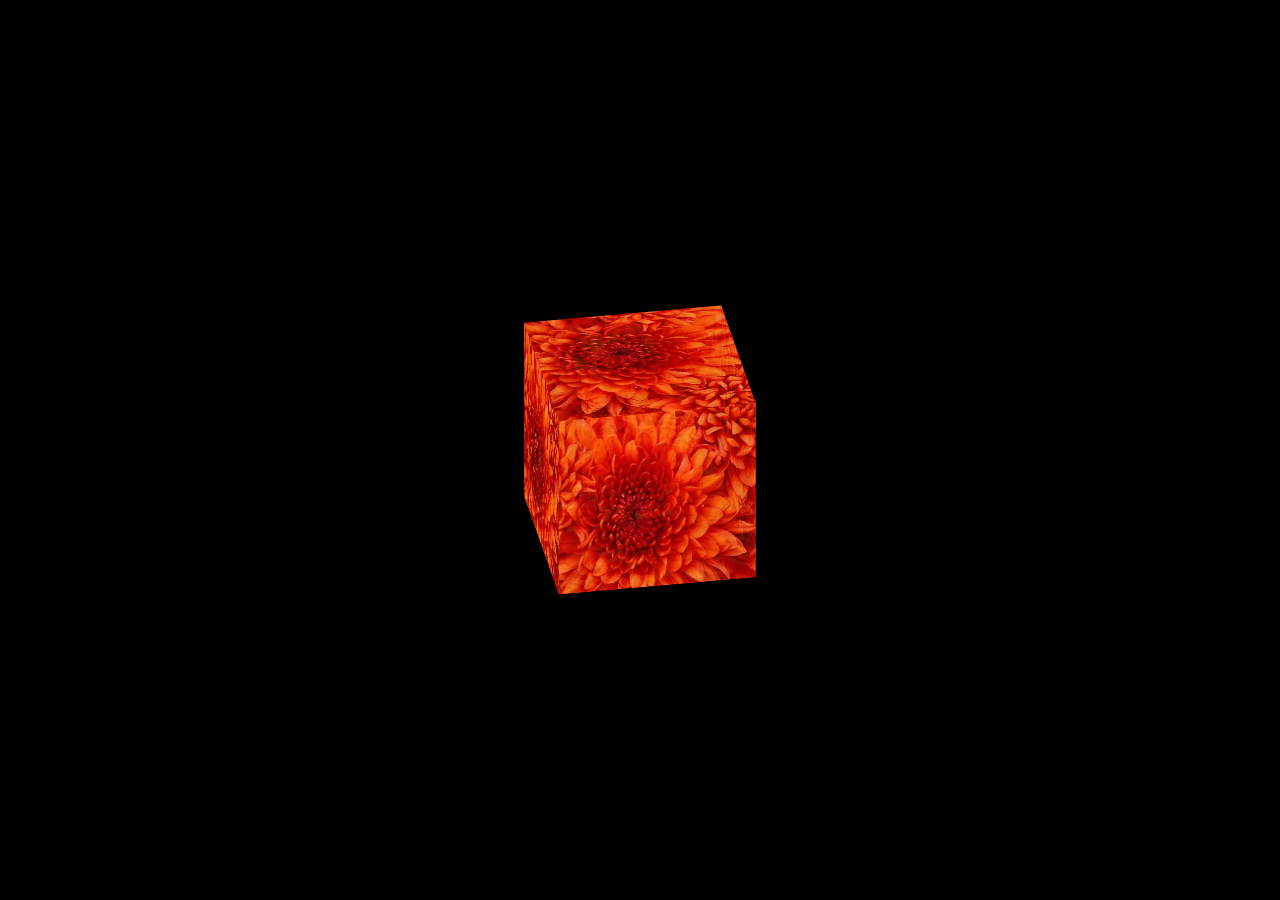
<file: index.html>
<!DOCTYPE html>
<html>
	<head>
		<meta charset="utf-8" />
		<title></title>
		<script src="js/vue.js" type="text/javascript" charset="utf-8"></script>
      <link rel="stylesheet" href="./css/index.css" />
	</head>
	 <body>
	        <!--/*外层最大容器*/-->
	        <div class="wrap">
	    <!--    /*包裹所有元素的容器*/-->
	        <div class="cube">
	            <!--前面图片 -->
	            <div class="out_front">
	                <img src="img/1.jpg"  class="pic"/>
	            </div>
	            <!--后面图片 -->
	            <div class="out_back">
	                <img src="img/2.jpg"  class="pic"/>
	            </div>
	            <!--左图片 -->
	            <div class="out_left">
	                <img src="img/3.jpg"  class="pic"/>
	            </div>
	            <div class="out_right">
	                <img src="img/4.jpg"  class="pic"/>
	            </div>
	            <div class="out_top">
	                <img src="img/5.jpg"  class="pic"/>
	            </div>
	            <div class="out_bottom">
	                <img src="img/6.jpg"  class="pic"/>
	            </div>
	            <!--小正方体 --> 
	            <span class="in_front">
	                <img src="img/7.jpg" class="in_pic" />
	            </span>
	            <span class="in_back">
	                 <img src="img/8.jpg" class="in_pic" />
	            </span>
	            <span class="in_left">
	                <img src="img/9.jpg" class="in_pic" />
	            </span>
	            <span class="in_right">
	                <img src="img/10.jpg" class="in_pic" />
	            </span>
	            <span class="in_top">
	                <img src="img/11.jpg" class="in_pic" />
	            </span>
	            <span class="in_bottom">
	                <img src="img/12.jpg" class="in_pic" />
	            </span>
	        </div>
	        </div>
	    </body>
</html>
</file>
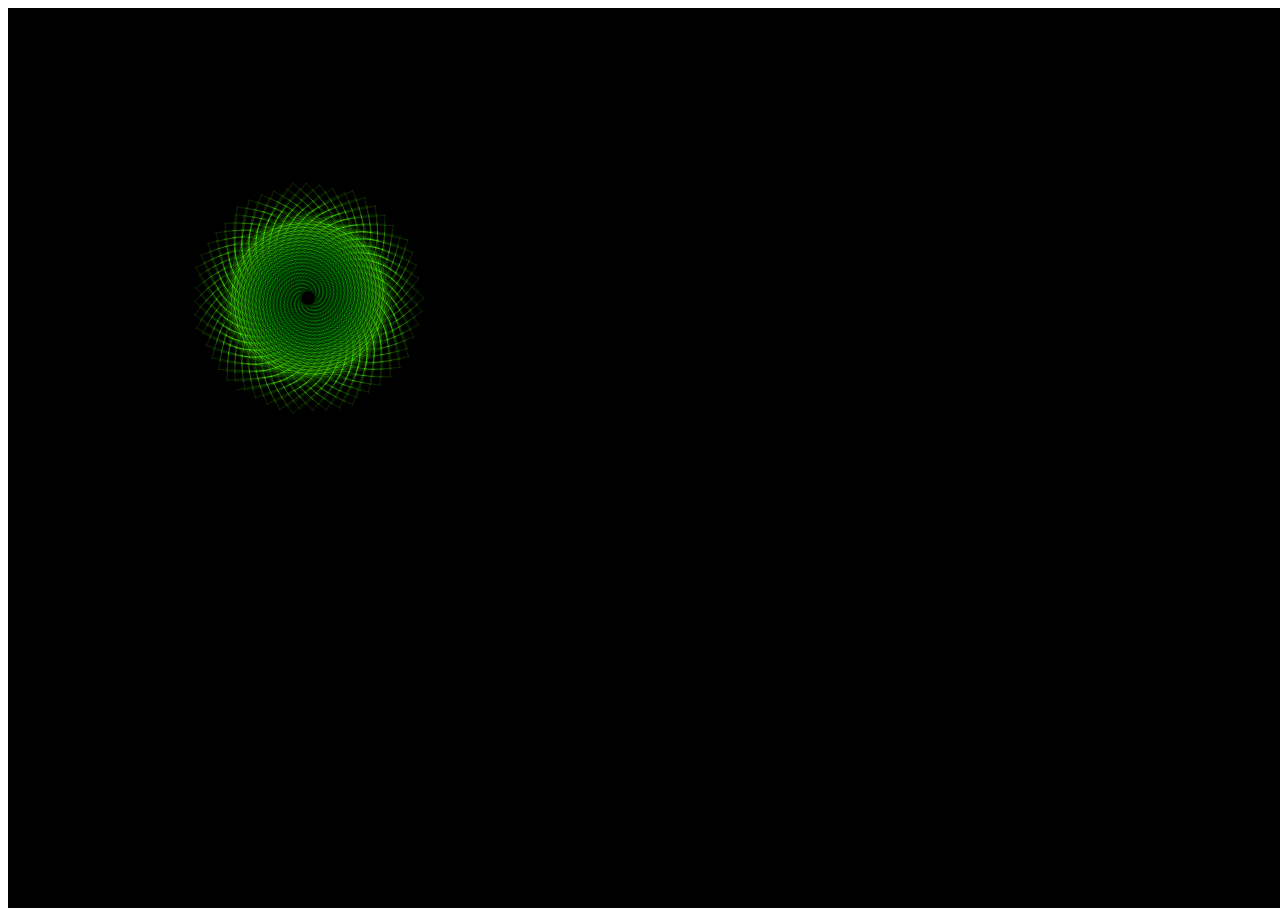
<file: index1.html>
<!DOCTYPE html PUBLIC "-//W3C//DTD XHTML 1.0 Transitional//EN" "http://www.w3.org/TR/xhtml1/DTD/xhtml1-transitional.dtd"> 

<html xmlns="http://www.w3.org/1999/xhtml"> 

<head>

 <title>JS1k: Breathing Galaxies (1013 bytes)</title>

 <script type="text/javascript">

window.onload = function () {

	C = Math.cos; // cache Math objects

	S = Math.sin;

	U = 0;

	w = window;

	j = document;

	d = j.getElementById("c");

	c = d.getContext("2d");

	W = d.width = w.innerWidth;

	H = d.height = w.innerHeight;

	c.fillRect(0, 0, W, H); // resize <canvas> and draw black rect (default)

	c.globalCompositeOperation = "lighter"; // switch to additive color application

	c.lineWidth = 0.2;

	c.lineCap = "round";

	var bool = 0, 

		t = 0; // theta

	d.onmousemove = function (e) {

		if(window.T) {

			if(D==9) { D=Math.random()*15; f(1); }

			clearTimeout(T);

		}

		X = e.pageX; // grab mouse pixel coords

		Y = e.pageY;

		a=0; // previous coord.x

		b=0; // previous coord.y 

		A = X, // original coord.x

		B = Y; // original coord.y

		R=(e.pageX/W * 999>>0)/999;

		r=(e.pageY/H * 999>>0)/999;

		U=e.pageX/H * 360 >>0;

		D=9;

		g = 360 * Math.PI / 180;

		T = setInterval(f = function (e) { // start looping spectrum

			c.save();

			c.globalCompositeOperation = "source-over"; // switch to additive color application

			if(e!=1) {

				c.fillStyle = "rgba(0,0,0,0.02)";

				c.fillRect(0, 0, W, H); // resize <canvas> and draw black rect (default)

			}

			c.restore();

			i = 25; while(i --) {

				c.beginPath();

				if(D > 450 || bool) { // decrease diameter

					if(!bool) { // has hit maximum

						bool = 1;

					}

					if(D < 0.1) { // has hit minimum

						bool = 0;

					}

					t -= g; // decrease theta

					D -= 0.1; // decrease size

				}

				if(!bool) {

					t += g; // increase theta

					D += 0.1; // increase size

				}

				q = (R / r - 1) * t; // create hypotrochoid from current mouse position, and setup variables (see: http://en.wikipedia.org/wiki/Hypotrochoid)

				x = (R - r) * C(t) + D * C(q) + (A + (X - A) * (i / 25)) + (r - R); // center on xy coords

				y = (R - r) * S(t) - D * S(q) + (B + (Y - B) * (i / 25));

				if (a) { // draw once two points are set

					c.moveTo(a, b);

					c.lineTo(x, y)

				}

				c.strokeStyle = "hsla(" + (U % 360) + ",100%,50%,0.75)"; // draw rainbow hypotrochoid

				c.stroke();

				a = x; // set previous coord.x

				b = y; // set previous coord.y

			}

			U -= 0.5; // increment hue

			A = X; // set original coord.x

			B = Y; // set original coord.y

		}, 16);

	}

	j.onkeydown = function(e) { a=b=0; R += 0.05 }

	d.onmousemove({pageX:300, pageY:290})

}



</script>

</head>

<body>

<canvas id="c"></canvas>

</body>

</html>
</file>
<file: css/index.css>
html{
    background: #000;
    height: 100%;    
}
/*最外层容器样式*/
.wrap{
    position: relative;
    position: absolute;
    top: 0;
    right: 0;
    bottom: 0;
    left: 0;
    width: 200px;
    height: 200px;
    margin: auto;
    /*改变左右上下,图片方块移动*/
    
}
/*包裹所有容器样式*/
.cube{
    width: 200px;
    height: 200px;
    margin: 0 auto;
    transform-style: preserve-3d;
    transform: rotateX(-30deg) rotateY(-80deg);
    -webkit-animation: rotate 20s linear infinite;
    /*匀速*/
}
@-webkit-keyframes rotate{
    from{transform: rotate(0deg) rotateY(0deg);}
    to{transform: rotateX(360deg) rotateY(360deg);}
}
.cube div{
    position: absolute;
    width: 200px;
    height: 200px;
    opacity: 0.8;
    transition: all .4s;
}
/*定义所有图片样式*/
.pic{
    width: 200px;
    height: 200px;
}
.cube .out_front{
    transform: rotateY(0deg) translateZ(100px);
}
.cube .out_back{
    transform: translateZ(-100px) rotateY(180deg);
}
.cube .out_left{
    transform: rotateY(90deg) translateZ(100px);
}
.cube .out_right{
    transform: rotateY(-90deg) translateZ(100px);
}
.cube .out_top{
    transform: rotateX(90deg) translateZ(100px);
}
.cube .out_bottom{
    transform: rotateX(-90deg) translateZ(100px);
}
/*定义小正方体样式*/
.cube span{
    display: block;
    width: 100px;
    height: 100px;
    position: absolute;
    top: 50px;
    left: 50px;
}
.cube .in_pic{
    width: 100px;
    height: 100px;
}
.cube .in_front{
    transform: rotateY(0deg) translateZ(50px);
}
.cube .in_back{
    transform: translateZ(-50px) rotateY(180deg);
}
.cube .in_left{
    transform: rotateY(90deg) translateZ(50px);
}
.cube .in_right{
    transform: rotateY(-90deg) translateZ(50px);
}
.cube .in_top{
    transform: rotateX(90deg) translateZ(50px);
}
.cube .in_bottom{
    transform: rotateX(-90deg) translateZ(50px);
}
/*鼠标移入后样式*/
.cube:hover .out_front{
    transform: rotateY(0deg) translateZ(200px);
}
.cube:hover .out_back{
    transform: translateZ(-200px) rotateY(180deg);
}
.cube:hover .out_left{
    transform: rotateY(90deg) translateZ(200px);
}
.cube:hover .out_right{
    transform: rotateY(-90deg) translateZ(200px);
}
.cube:hover .out_top{
    transform: rotateX(90deg) translateZ(200px);
}
.cube:hover .out_bottom{
    transform: rotateX(-90deg) translateZ(200px);
}
</file>
